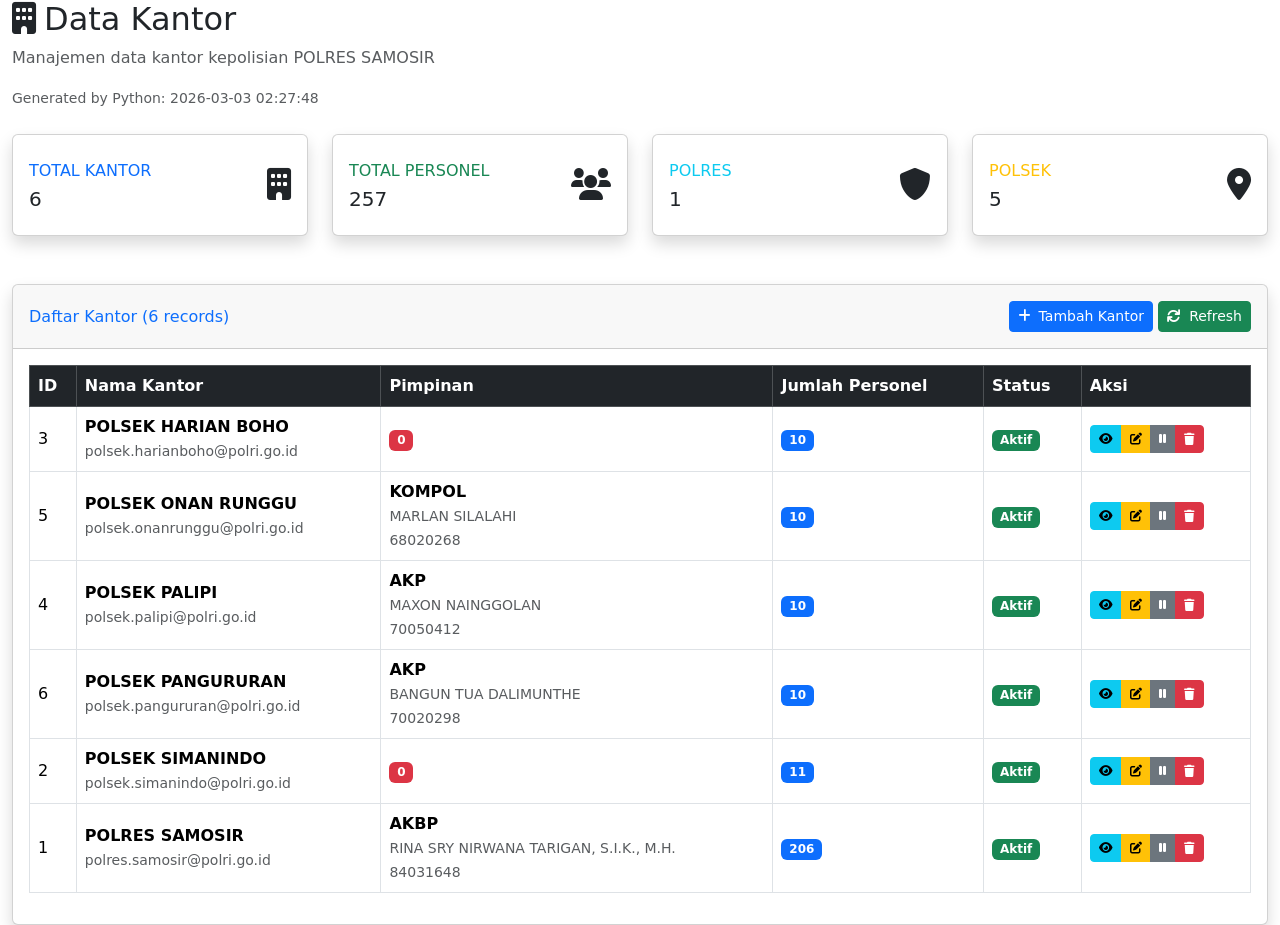
<file: kantor_python.html>
<!DOCTYPE html>
<html lang="id">
<head>
    <meta charset="UTF-8">
    <meta name="viewport" content="width=device-width, initial-scale=1.0">
    <title>Kantor - BAGOPS POLRES SAMOSIR</title>
    
    <!-- Bootstrap 5.3 CSS -->
    <link href="https://cdn.jsdelivr.net/npm/bootstrap@5.3.0/dist/css/bootstrap.min.css" rel="stylesheet">
    <!-- Font Awesome -->
    <link href="https://cdnjs.cloudflare.com/ajax/libs/font-awesome/6.0.0/css/all.min.css" rel="stylesheet">
    
    <style>
        .table-responsive {
            margin-bottom: 15px !important;
            width: 100% !important;
        }
        .table {
            margin-bottom: 0 !important;
        }
        .table th, .table td {
            padding: 0.5rem !important;
        }
        .badge {
            font-size: 0.75em;
        }
        .btn-group-sm > .btn {
            padding: 0.25rem 0.5rem;
            font-size: 0.75rem;
        }
    </style>
</head>
<body>
    <div class="container-fluid">
        <div class="row mb-4">
            <div class="col-md-12">
                <h2><i class="fas fa-building me-2"></i>Data Kantor</h2>
                <p class="text-muted">Manajemen data kantor kepolisian POLRES SAMOSIR</p>
                <small class="text-muted">Generated by Python: 2026-03-03 02:27:48</small>
            </div>
        </div>

        <!-- Statistics Cards -->
        <div class="row mb-4">
            <div class="col-xl-3 col-md-6 mb-4">
                <div class="card border-left-primary shadow h-100 py-2">
                    <div class="card-body">
                        <div class="row no-gutters align-items-center">
                            <div class="col mr-2">
                                <div class="text-xs font-weight-bold text-primary text-uppercase mb-1">Total Kantor</div>
                                <div class="h5 mb-0 font-weight-bold text-gray-800">6</div>
                            </div>
                            <div class="col-auto">
                                <i class="fas fa-building fa-2x text-gray-300"></i>
                            </div>
                        </div>
                    </div>
                </div>
            </div>
            
            <div class="col-xl-3 col-md-6 mb-4">
                <div class="card border-left-success shadow h-100 py-2">
                    <div class="card-body">
                        <div class="row no-gutters align-items-center">
                            <div class="col mr-2">
                                <div class="text-xs font-weight-bold text-success text-uppercase mb-1">Total Personel</div>
                                <div class="h5 mb-0 font-weight-bold text-gray-800">257</div>
                            </div>
                            <div class="col-auto">
                                <i class="fas fa-users fa-2x text-gray-300"></i>
                            </div>
                        </div>
                    </div>
                </div>
            </div>
            
            <div class="col-xl-3 col-md-6 mb-4">
                <div class="card border-left-info shadow h-100 py-2">
                    <div class="card-body">
                        <div class="row no-gutters align-items-center">
                            <div class="col mr-2">
                                <div class="text-xs font-weight-bold text-info text-uppercase mb-1">POLRES</div>
                                <div class="h5 mb-0 font-weight-bold text-gray-800">1</div>
                            </div>
                            <div class="col-auto">
                                <i class="fas fa-shield-alt fa-2x text-gray-300"></i>
                            </div>
                        </div>
                    </div>
                </div>
            </div>
            
            <div class="col-xl-3 col-md-6 mb-4">
                <div class="card border-left-warning shadow h-100 py-2">
                    <div class="card-body">
                        <div class="row no-gutters align-items-center">
                            <div class="col mr-2">
                                <div class="text-xs font-weight-bold text-warning text-uppercase mb-1">POLSEK</div>
                                <div class="h5 mb-0 font-weight-bold text-gray-800">5</div>
                            </div>
                            <div class="col-auto">
                                <i class="fas fa-map-marker-alt fa-2x text-gray-300"></i>
                            </div>
                        </div>
                    </div>
                </div>
            </div>
        </div>

        <!-- Kantor Table -->
        <div class="card shadow">
            <div class="card-header py-3 d-flex justify-content-between align-items-center">
                <h6 class="m-0 font-weight-bold text-primary">Daftar Kantor (6 records)</h6>
                <div>
                    <button class="btn btn-primary btn-sm" onclick="showCreateKantorModal()">
                        <i class="fas fa-plus me-2"></i>Tambah Kantor
                    </button>
                    <button class="btn btn-success btn-sm" onclick="refreshKantor()">
                        <i class="fas fa-sync me-2"></i>Refresh
                    </button>
                </div>
            </div>
            <div class="card-body">
                <div class="table-responsive">
                    <table class="table table-bordered table-sm" id="kantorTable" width="100%" cellspacing="0" style="margin-bottom: 0;">
                        <thead class="table-dark">
                            <tr>
                                <th class="py-2">ID</th>
                                <th class="py-2">Nama Kantor</th>
                                <th class="py-2">Pimpinan</th>
                                <th class="py-2">Jumlah Personel</th>
                                <th class="py-2">Status</th>
                                <th class="py-2">Aksi</th>
                            </tr>
                        </thead>
                        <tbody>
                            
                            <tr class="align-middle">
                                <td class="py-1">3</td>
                                <td class="py-1">
                                    <div>
                                        <strong>POLSEK HARIAN BOHO</strong>
                                        
                                        <br><small class="text-muted">polsek.harianboho@polri.go.id</small>
                                        
                                    </div>
                                </td>
                                <td class="py-1">
                                    
                                        <span class="badge bg-danger">0</span>
                                    
                                </td>
                                <td class="py-1">
                                    <span class="badge bg-primary">10</span>
                                </td>
                                <td class="py-1">
                                    <span class="badge bg-success">
                                        Aktif
                                    </span>
                                </td>
                                <td class="py-1">
                                    <div class="btn-group btn-group-sm">
                                        <button class="btn btn-info" title="Detail" onclick="viewKantor(3)">
                                            <i class="fas fa-eye"></i>
                                        </button>
                                        <button class="btn btn-warning" title="Edit" onclick="editKantor(3)">
                                            <i class="fas fa-edit"></i>
                                        </button>
                                        <button class="btn btn-secondary" 
                                                onclick="toggleStatus(3)" 
                                                title="Non-aktifkan">
                                            <i class="fas fa-pause"></i>
                                        </button>
                                        <button class="btn btn-danger" onclick="deleteKantor(3)">
                                            <i class="fas fa-trash"></i>
                                        </button>
                                    </div>
                                </td>
                            </tr>
                            
                            <tr class="align-middle">
                                <td class="py-1">5</td>
                                <td class="py-1">
                                    <div>
                                        <strong>POLSEK ONAN RUNGGU</strong>
                                        
                                        <br><small class="text-muted">polsek.onanrunggu@polri.go.id</small>
                                        
                                    </div>
                                </td>
                                <td class="py-1">
                                    
                                        <div>
                                            <strong>KOMPOL</strong>
                                            <br><small class="text-muted">MARLAN SILALAHI</small>
                                            
                                            <br><small class="text-muted">68020268</small>
                                            
                                        </div>
                                    
                                </td>
                                <td class="py-1">
                                    <span class="badge bg-primary">10</span>
                                </td>
                                <td class="py-1">
                                    <span class="badge bg-success">
                                        Aktif
                                    </span>
                                </td>
                                <td class="py-1">
                                    <div class="btn-group btn-group-sm">
                                        <button class="btn btn-info" title="Detail" onclick="viewKantor(5)">
                                            <i class="fas fa-eye"></i>
                                        </button>
                                        <button class="btn btn-warning" title="Edit" onclick="editKantor(5)">
                                            <i class="fas fa-edit"></i>
                                        </button>
                                        <button class="btn btn-secondary" 
                                                onclick="toggleStatus(5)" 
                                                title="Non-aktifkan">
                                            <i class="fas fa-pause"></i>
                                        </button>
                                        <button class="btn btn-danger" onclick="deleteKantor(5)">
                                            <i class="fas fa-trash"></i>
                                        </button>
                                    </div>
                                </td>
                            </tr>
                            
                            <tr class="align-middle">
                                <td class="py-1">4</td>
                                <td class="py-1">
                                    <div>
                                        <strong>POLSEK PALIPI</strong>
                                        
                                        <br><small class="text-muted">polsek.palipi@polri.go.id</small>
                                        
                                    </div>
                                </td>
                                <td class="py-1">
                                    
                                        <div>
                                            <strong>AKP</strong>
                                            <br><small class="text-muted">MAXON NAINGGOLAN</small>
                                            
                                            <br><small class="text-muted">70050412</small>
                                            
                                        </div>
                                    
                                </td>
                                <td class="py-1">
                                    <span class="badge bg-primary">10</span>
                                </td>
                                <td class="py-1">
                                    <span class="badge bg-success">
                                        Aktif
                                    </span>
                                </td>
                                <td class="py-1">
                                    <div class="btn-group btn-group-sm">
                                        <button class="btn btn-info" title="Detail" onclick="viewKantor(4)">
                                            <i class="fas fa-eye"></i>
                                        </button>
                                        <button class="btn btn-warning" title="Edit" onclick="editKantor(4)">
                                            <i class="fas fa-edit"></i>
                                        </button>
                                        <button class="btn btn-secondary" 
                                                onclick="toggleStatus(4)" 
                                                title="Non-aktifkan">
                                            <i class="fas fa-pause"></i>
                                        </button>
                                        <button class="btn btn-danger" onclick="deleteKantor(4)">
                                            <i class="fas fa-trash"></i>
                                        </button>
                                    </div>
                                </td>
                            </tr>
                            
                            <tr class="align-middle">
                                <td class="py-1">6</td>
                                <td class="py-1">
                                    <div>
                                        <strong>POLSEK PANGURURAN</strong>
                                        
                                        <br><small class="text-muted">polsek.pangururan@polri.go.id</small>
                                        
                                    </div>
                                </td>
                                <td class="py-1">
                                    
                                        <div>
                                            <strong>AKP</strong>
                                            <br><small class="text-muted">BANGUN TUA DALIMUNTHE</small>
                                            
                                            <br><small class="text-muted">70020298</small>
                                            
                                        </div>
                                    
                                </td>
                                <td class="py-1">
                                    <span class="badge bg-primary">10</span>
                                </td>
                                <td class="py-1">
                                    <span class="badge bg-success">
                                        Aktif
                                    </span>
                                </td>
                                <td class="py-1">
                                    <div class="btn-group btn-group-sm">
                                        <button class="btn btn-info" title="Detail" onclick="viewKantor(6)">
                                            <i class="fas fa-eye"></i>
                                        </button>
                                        <button class="btn btn-warning" title="Edit" onclick="editKantor(6)">
                                            <i class="fas fa-edit"></i>
                                        </button>
                                        <button class="btn btn-secondary" 
                                                onclick="toggleStatus(6)" 
                                                title="Non-aktifkan">
                                            <i class="fas fa-pause"></i>
                                        </button>
                                        <button class="btn btn-danger" onclick="deleteKantor(6)">
                                            <i class="fas fa-trash"></i>
                                        </button>
                                    </div>
                                </td>
                            </tr>
                            
                            <tr class="align-middle">
                                <td class="py-1">2</td>
                                <td class="py-1">
                                    <div>
                                        <strong>POLSEK SIMANINDO</strong>
                                        
                                        <br><small class="text-muted">polsek.simanindo@polri.go.id</small>
                                        
                                    </div>
                                </td>
                                <td class="py-1">
                                    
                                        <span class="badge bg-danger">0</span>
                                    
                                </td>
                                <td class="py-1">
                                    <span class="badge bg-primary">11</span>
                                </td>
                                <td class="py-1">
                                    <span class="badge bg-success">
                                        Aktif
                                    </span>
                                </td>
                                <td class="py-1">
                                    <div class="btn-group btn-group-sm">
                                        <button class="btn btn-info" title="Detail" onclick="viewKantor(2)">
                                            <i class="fas fa-eye"></i>
                                        </button>
                                        <button class="btn btn-warning" title="Edit" onclick="editKantor(2)">
                                            <i class="fas fa-edit"></i>
                                        </button>
                                        <button class="btn btn-secondary" 
                                                onclick="toggleStatus(2)" 
                                                title="Non-aktifkan">
                                            <i class="fas fa-pause"></i>
                                        </button>
                                        <button class="btn btn-danger" onclick="deleteKantor(2)">
                                            <i class="fas fa-trash"></i>
                                        </button>
                                    </div>
                                </td>
                            </tr>
                            
                            <tr class="align-middle">
                                <td class="py-1">1</td>
                                <td class="py-1">
                                    <div>
                                        <strong>POLRES SAMOSIR</strong>
                                        
                                        <br><small class="text-muted">polres.samosir@polri.go.id</small>
                                        
                                    </div>
                                </td>
                                <td class="py-1">
                                    
                                        <div>
                                            <strong>AKBP</strong>
                                            <br><small class="text-muted">RINA SRY NIRWANA TARIGAN, S.I.K., M.H.</small>
                                            
                                            <br><small class="text-muted">84031648</small>
                                            
                                        </div>
                                    
                                </td>
                                <td class="py-1">
                                    <span class="badge bg-primary">206</span>
                                </td>
                                <td class="py-1">
                                    <span class="badge bg-success">
                                        Aktif
                                    </span>
                                </td>
                                <td class="py-1">
                                    <div class="btn-group btn-group-sm">
                                        <button class="btn btn-info" title="Detail" onclick="viewKantor(1)">
                                            <i class="fas fa-eye"></i>
                                        </button>
                                        <button class="btn btn-warning" title="Edit" onclick="editKantor(1)">
                                            <i class="fas fa-edit"></i>
                                        </button>
                                        <button class="btn btn-secondary" 
                                                onclick="toggleStatus(1)" 
                                                title="Non-aktifkan">
                                            <i class="fas fa-pause"></i>
                                        </button>
                                        <button class="btn btn-danger" onclick="deleteKantor(1)">
                                            <i class="fas fa-trash"></i>
                                        </button>
                                    </div>
                                </td>
                            </tr>
                            
                        </tbody>
                    </table>
                </div>
            </div>
        </div>
    </div>

    <!-- Bootstrap JS -->
    <script src="https://cdn.jsdelivr.net/npm/bootstrap@5.3.0/dist/js/bootstrap.bundle.min.js"></script>
    
    <script>
        // Placeholder functions
        function showCreateKantorModal() {
            alert('Tambah Kantor - Placeholder');
        }
        
        function refreshKantor() {
            location.reload();
        }
        
        function viewKantor(id) {
            alert('View Kantor ' + id + ' - Placeholder');
        }
        
        function editKantor(id) {
            alert('Edit Kantor ' + id + ' - Placeholder');
        }
        
        function toggleStatus(id) {
            alert('Toggle Status ' + id + ' - Placeholder');
        }
        
        function deleteKantor(id) {
            if (confirm('Apakah Anda yakin ingin menghapus kantor ini?')) {
                alert('Delete Kantor ' + id + ' - Placeholder');
            }
        }
    </script>
</body>
</html>
</file>
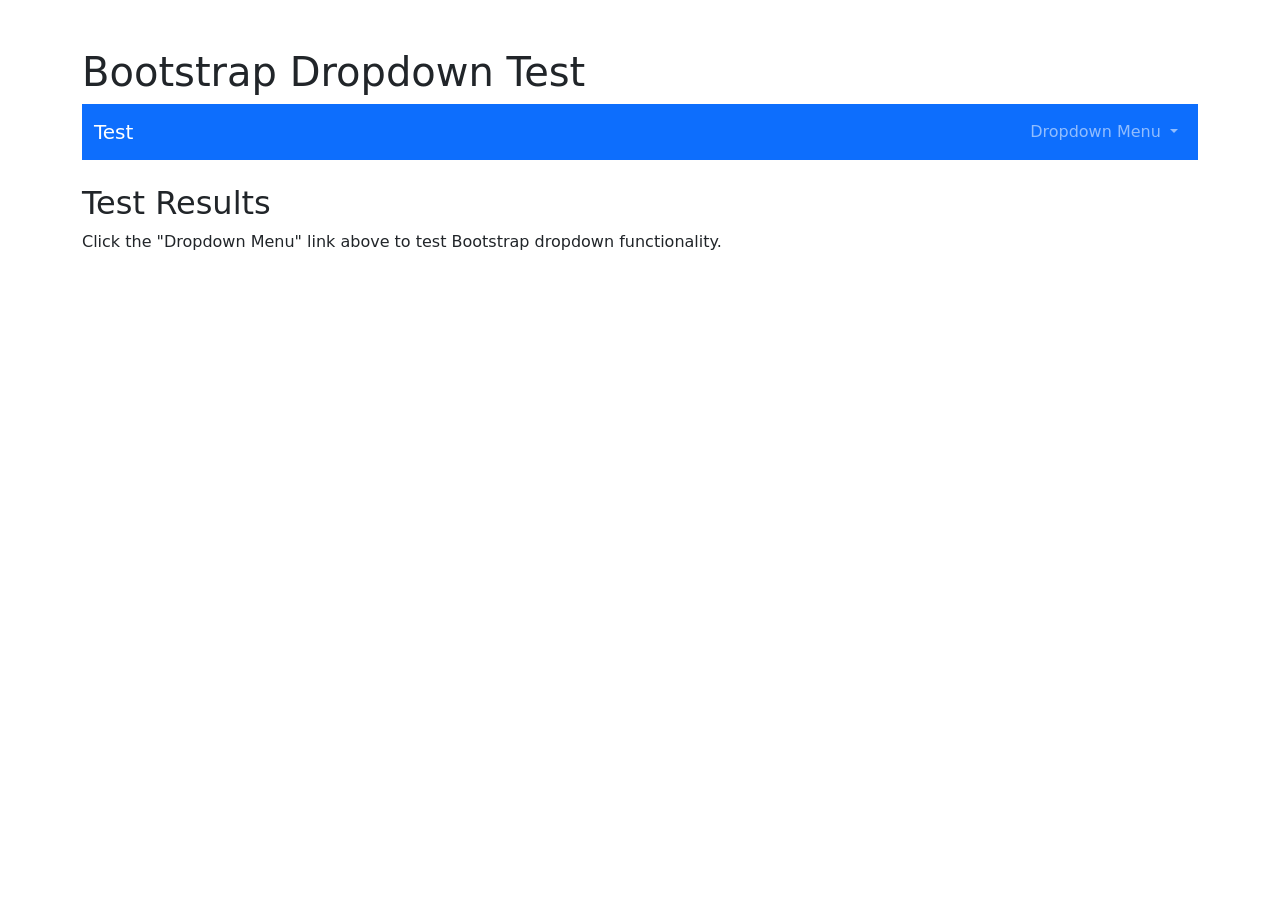
<file: test_dropdown.html>
<!DOCTYPE html>
<html lang="id">
<head>
    <meta charset="UTF-8">
    <meta name="viewport" content="width=device-width, initial-scale=1.0">
    <title>Dropdown Test</title>
    
    <!-- Bootstrap CSS -->
    <link href="assets/css/bootstrap.min.css" rel="stylesheet">
    <link href="assets/css/fontawesome.min.css" rel="stylesheet">
</head>
<body>
    <div class="container mt-5">
        <h1>Bootstrap Dropdown Test</h1>
        
        <nav class="navbar navbar-expand-lg navbar-dark bg-primary">
            <div class="container-fluid">
                <a class="navbar-brand" href="#">Test</a>
                
                <div class="navbar-nav">
                    <!-- Simple Dropdown Test -->
                    <li class="nav-item dropdown">
                        <a class="nav-link dropdown-toggle" href="#" role="button" 
                           data-bs-toggle="dropdown" aria-expanded="false">
                            Dropdown Menu
                        </a>
                        <ul class="dropdown-menu">
                            <li><a class="dropdown-item" href="#">Action</a></li>
                            <li><a class="dropdown-item" href="#">Another action</a></li>
                            <li><hr class="dropdown-divider"></li>
                            <li><a class="dropdown-item" href="#">Separated link</a></li>
                        </ul>
                    </li>
                </div>
            </div>
        </nav>
        
        <div class="mt-4">
            <h2>Test Results</h2>
            <p>Click the "Dropdown Menu" link above to test Bootstrap dropdown functionality.</p>
        </div>
    </div>
    
    <!-- jQuery -->
    <script src="assets/js/jquery-3.6.0.min.js"></script>
    <!-- Bootstrap JS -->
    <script src="assets/js/bootstrap.bundle.min.js"></script>
    
    <script>
        // Test Bootstrap dropdown functionality
        $(document).ready(function() {
            console.log('Document ready');
            
            // Check if Bootstrap is loaded
            if (typeof bootstrap !== 'undefined') {
                console.log('Bootstrap is loaded');
                
                // Test dropdown initialization
                var dropdownElementList = [].slice.call(document.querySelectorAll('[data-bs-toggle="dropdown"]'))
                var dropdownList = dropdownElementList.map(function (dropdownToggleEl) {
                    return new bootstrap.Dropdown(dropdownToggleEl)
                });
                
                console.log('Dropdowns initialized:', dropdownList.length);
            } else {
                console.error('Bootstrap is not loaded');
            }
            
            // Test jQuery
            if (typeof $ !== 'undefined') {
                console.log('jQuery is loaded');
            } else {
                console.error('jQuery is not loaded');
            }
        });
    </script>
</body>
</html>
</file>
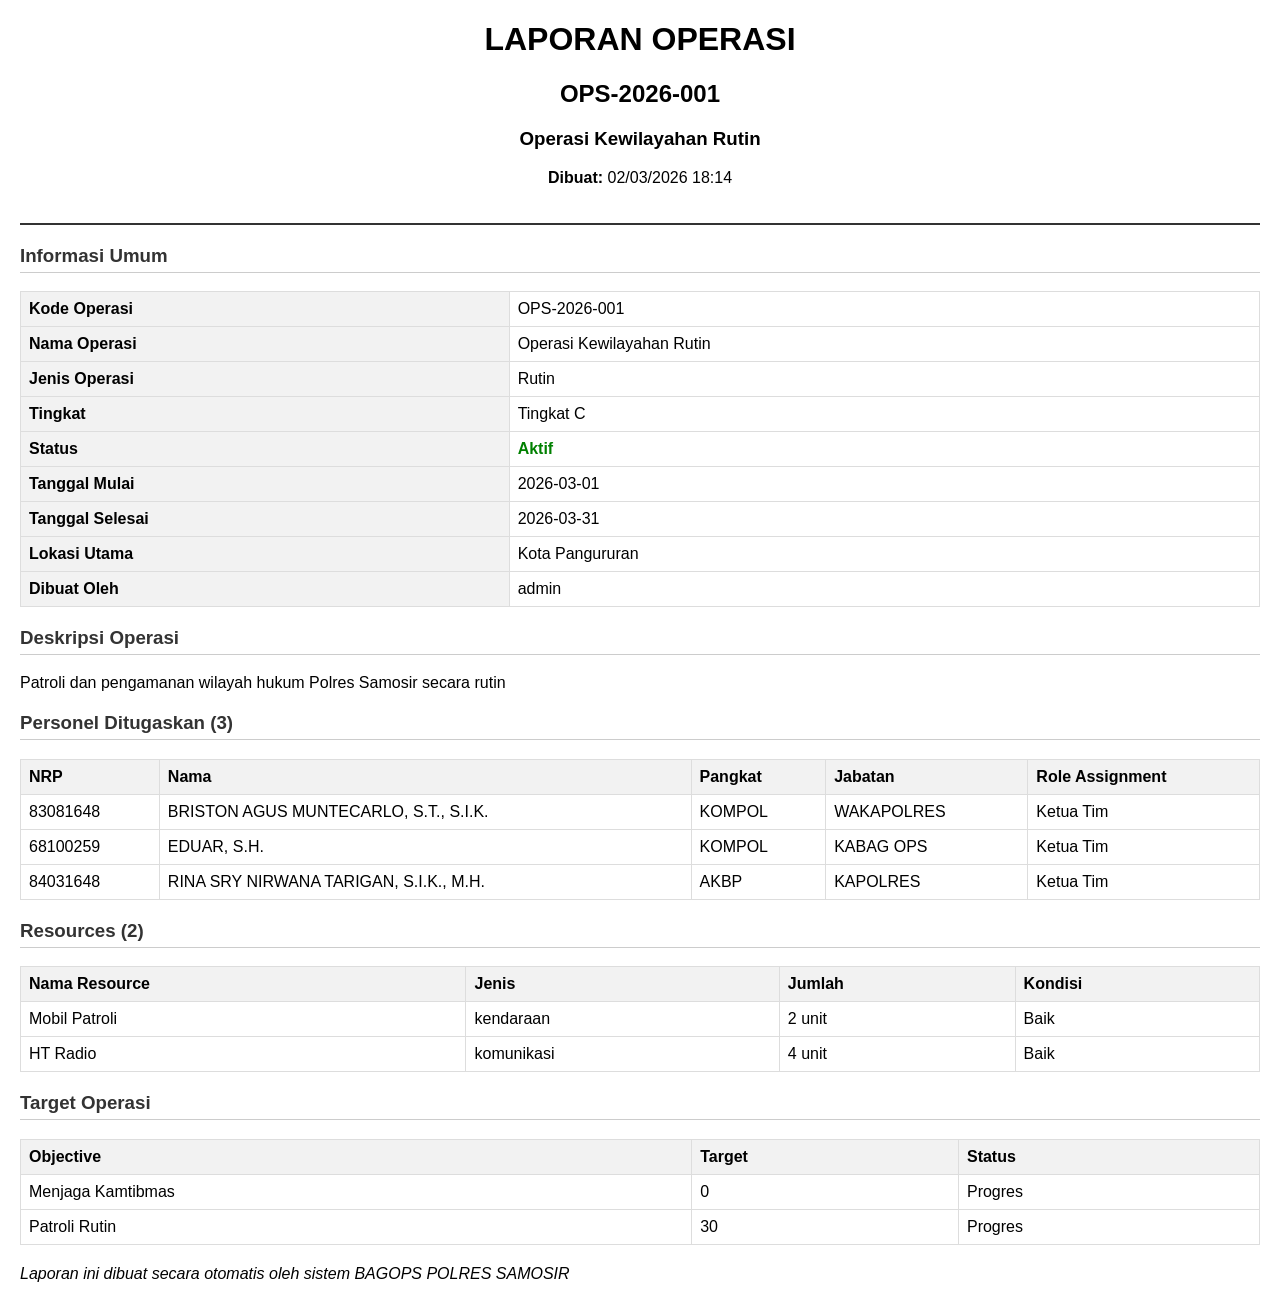
<file: storage/reports/operation_report_OPS-2026-001_20260302181402.pdf.html>
<!DOCTYPE html>
        <html>
        <head>
            <meta charset="UTF-8">
            <title>Laporan Operasi - OPS-2026-001</title>
            <style>
                body { font-family: Arial, sans-serif; margin: 20px; }
                .header { text-align: center; border-bottom: 2px solid #333; padding-bottom: 20px; margin-bottom: 20px; }
                .section { margin-bottom: 20px; }
                .section h3 { color: #333; border-bottom: 1px solid #ccc; padding-bottom: 5px; }
                table { width: 100%; border-collapse: collapse; margin-bottom: 15px; }
                th, td { border: 1px solid #ddd; padding: 8px; text-align: left; }
                th { background-color: #f2f2f2; font-weight: bold; }
                .status-aktif { color: green; font-weight: bold; }
                .status-selesai { color: blue; font-weight: bold; }
                .status-perencanaan { color: orange; font-weight: bold; }
            </style>
        </head>
        <body>
            <div class="header">
                <h1>LAPORAN OPERASI</h1>
                <h2>OPS-2026-001</h2>
                <h3>Operasi Kewilayahan Rutin</h3>
                <p><strong>Dibuat:</strong> 02/03/2026 18:14</p>
            </div>
            
            <div class="section">
                <h3>Informasi Umum</h3>
                <table>
                    <tr><th>Kode Operasi</th><td>OPS-2026-001</td></tr>
                    <tr><th>Nama Operasi</th><td>Operasi Kewilayahan Rutin</td></tr>
                    <tr><th>Jenis Operasi</th><td>Rutin</td></tr>
                    <tr><th>Tingkat</th><td>Tingkat C</td></tr>
                    <tr><th>Status</th><td class="status-aktif">Aktif</td></tr>
                    <tr><th>Tanggal Mulai</th><td>2026-03-01</td></tr>
                    <tr><th>Tanggal Selesai</th><td>2026-03-31</td></tr>
                    <tr><th>Lokasi Utama</th><td>Kota Pangururan</td></tr>
                    <tr><th>Dibuat Oleh</th><td>admin</td></tr>
                </table>
            </div>
            <div class="section">
                <h3>Deskripsi Operasi</h3>
                <p>Patroli dan pengamanan wilayah hukum Polres Samosir secara rutin</p>
            </div>
            <div class="section">
                <h3>Personel Ditugaskan (3)</h3>
                <table>
                    <tr><th>NRP</th><th>Nama</th><th>Pangkat</th><th>Jabatan</th><th>Role Assignment</th></tr>
                <tr>
                    <td>83081648</td>
                    <td>BRISTON AGUS MUNTECARLO, S.T., S.I.K.</td>
                    <td>KOMPOL</td>
                    <td>WAKAPOLRES</td>
                    <td>Ketua Tim</td>
                </tr>
                <tr>
                    <td>68100259</td>
                    <td>EDUAR, S.H.</td>
                    <td>KOMPOL</td>
                    <td>KABAG OPS</td>
                    <td>Ketua Tim</td>
                </tr>
                <tr>
                    <td>84031648</td>
                    <td>RINA SRY NIRWANA TARIGAN, S.I.K., M.H.</td>
                    <td>AKBP</td>
                    <td>KAPOLRES</td>
                    <td>Ketua Tim</td>
                </tr>
                </table>
            </div>
            <div class="section">
                <h3>Resources (2)</h3>
                <table>
                    <tr><th>Nama Resource</th><th>Jenis</th><th>Jumlah</th><th>Kondisi</th></tr>
                <tr>
                    <td>Mobil Patroli</td>
                    <td>kendaraan</td>
                    <td>2 unit</td>
                    <td>Baik</td>
                </tr>
                <tr>
                    <td>HT Radio</td>
                    <td>komunikasi</td>
                    <td>4 unit</td>
                    <td>Baik</td>
                </tr>
                </table>
            </div>
            <div class="section">
                <h3>Target Operasi</h3>
                <table>
                    <tr><th>Objective</th><th>Target</th><th>Status</th></tr>
                <tr>
                    <td>Menjaga Kamtibmas</td>
                    <td>0</td>
                    <td>Progres</td>
                </tr>
                <tr>
                    <td>Patroli Rutin</td>
                    <td>30</td>
                    <td>Progres</td>
                </tr>
                </table>
            </div>
            <div class="section">
                <p><em>Laporan ini dibuat secara otomatis oleh sistem BAGOPS POLRES SAMOSIR</em></p>
            </div>
        </body>
        </html>
</file>
